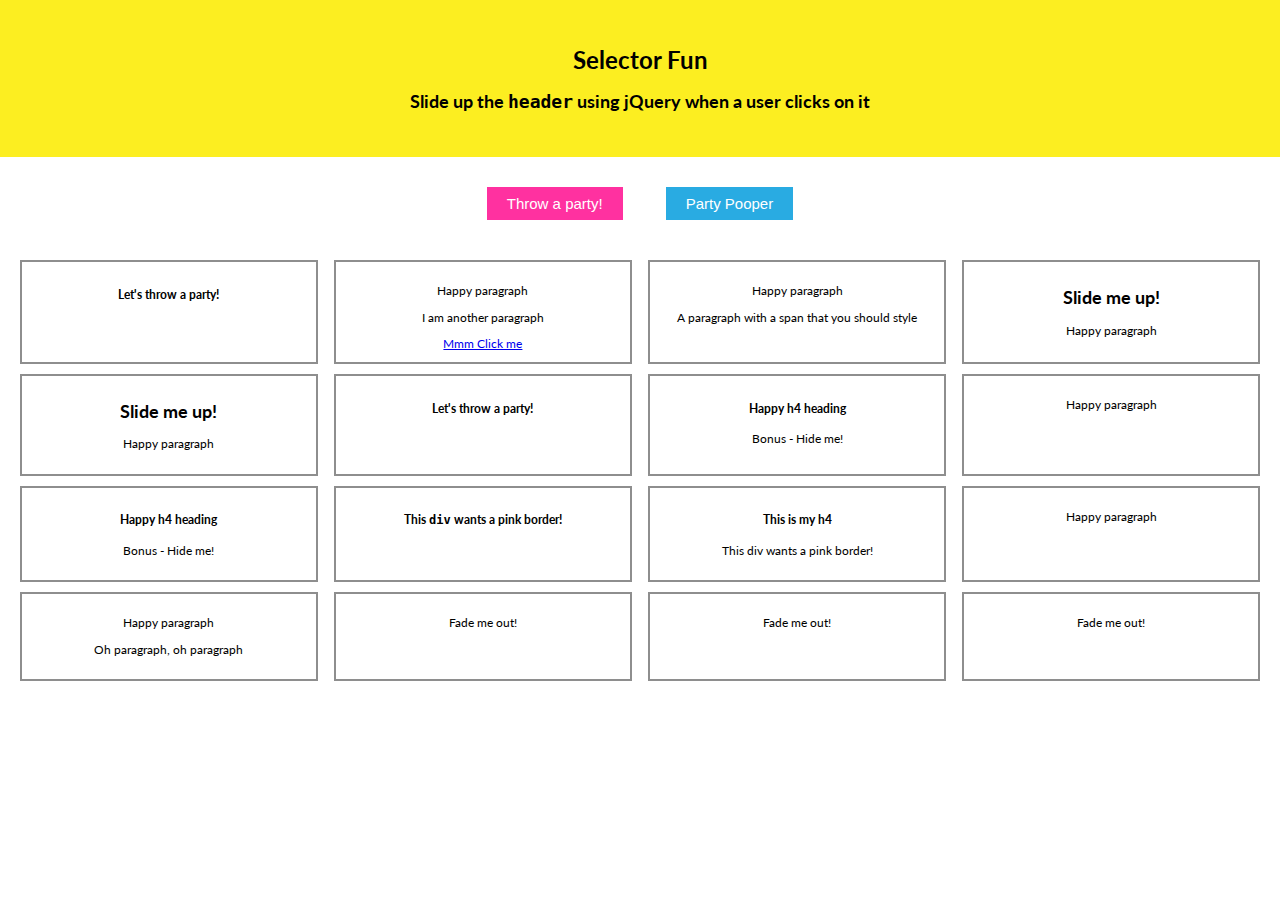
<file: select_fun/index.html>
<!DOCTYPE html>
<html lang="en">
<head>
	<meta charset="utf-8">
	<title>Select Fun!</title>
	<link rel="stylesheet" href="css/style.css">

</head>
<body>

	<header>
		<h1>Selector Fun</h1>
		<h2>Slide up the <code>header</code> using jQuery when a user clicks on it</h2>
	</header>

	<button id="party-time">Throw a party!</button>
	<button id="reset">Party Pooper</button>
	<section id="boxes" class="boring">
		<section class="row" id="row1">
			<div class="box add-para" id="box1">
				<h4>Let's throw a party!</h4>
			</div>

			<article class="box" id="box2">
				<p>Happy paragraph</p>
				<p>I am another paragraph</p>
				<a href="#">Mmm Click me</a>
			</article>

			<div class="box" id="box3">
				<p>Happy paragraph</p>
				<p>A paragraph with a <span>span that you should style</span></p>
			</div>

			<div class="box" id="box4">
				<h2>Slide me up!</h2>
				<p>Happy paragraph</p>
			</div>
		</section>

		<section class="row" id="row2">

			<div class="box" id="box5">
				<h2>Slide me up!</h2>
				<p>Happy paragraph</p>
			</div>

			<article class="box add-para" id="box6">
				<h4>Let's throw a party!</h4>
			</article>

			<article class="box" id="box7">
				<h4>Happy h4 heading</h4>
				<p>Bonus - Hide me!</p>
			</article>

			<div class="box" id="box8">
				<p>Happy paragraph</p>
			</div>
		</section>

		<section class="row" id="row3">

			<article class="box" id="box9">
				<h4>Happy h4 heading</h4>
				<p>Bonus - Hide me!</p>
			</article>

			<div class="box add-para" id="box10">
				<h4>This <code>div</code> wants a pink border!</h4>
			</div>

			<div class="box" id="box11">
				<h4>This is my h4</h4>
				<p>This div wants a pink border!</p>
			</div>

			<article class="box" id="box12">
				<p>Happy paragraph</p>
			</article>

		</section>

		<section class="row" id="row4">

			<article class="box purplebox" id="box14">
				<p>Happy paragraph</p>
				<p>Oh paragraph, oh paragraph</p>
			</article>

			<div class="box" id="box13">
				<p>Fade me out!</p>
			</div>

			<div class="box" id="box15">
				<p>Fade me out!</p>
			</div>

			<div class="box" id="box16">
				<p>Fade me out!</p>
			</div>
		</section>
	</section>

	<footer>
		<p>I am hidden, but I want to be shown when the anchor in box2 is clicked</p>
	</footer>

	<script
  src="http://code.jquery.com/jquery-3.2.1.min.js"
  integrity="sha256-hwg4gsxgFZhOsEEamdOYGBf13FyQuiTwlAQgxVSNgt4="
  crossorigin="anonymous"></script>
	<script src="js/main.js"></script>
</body>
</html>
</file>
<file: select_fun/css/style.css>
@import url('https://fonts.googleapis.com/css?family=Lato:400,700');

/******************************************
/* BASE STYLES
/*******************************************/
* {
  box-sizing: border-box;
}

body {
  color: #000;
  font-size: 12px;
  line-height: 1.2;
  font-family: 'Lato', Arial, sans-serif;
  text-align: center;
  margin: 0;
}

/******************************************
/* LAYOUT
/*******************************************/

/* Center the container */

header {
  padding: 30px;
  background-color: #FCEE21;
}

#boxes {
  margin: 20px;
}

#boxes section {
  display: flex;
  justify-content: space-between;
  flex-wrap: wrap;
  margin-bottom: 10px;
}

section article,
section div {
  width: 24%;
  border: 2px solid #29ABE2;
  padding: 10px;
}

.boring article,
.boring div {
  border: 2px solid #8E8E8E;
}

button {
  background-color: #29ABE2;
  border: none;
  display: inline-block;
  margin: 30px 20px 20px;
  font-size: 15px;
  padding: 8px 20px;
  cursor: pointer;
  color: white;
  outline: none;
}

#party-time {
  background-color: #FF31A0;
}

footer {
  padding: 20px;
  background-color: #FCEE21;
  display: none;
}

.selected {
  border: 2px solid #FF31A0;
  transition: all 3s ease-in-out;
}


/******************************************
/* ADDITIONAL STYLES
/*******************************************/
.snazzy {
   border: 2px solid white;
   background-color: orange;
   text-transform: uppercase;
   transition: all 3s ease-in-out;
   transform: rotate(360deg);
}

.fun {
   text-decoration: underline;
   font-weight: bolder;
   font-size: 22px;
}
</file>
